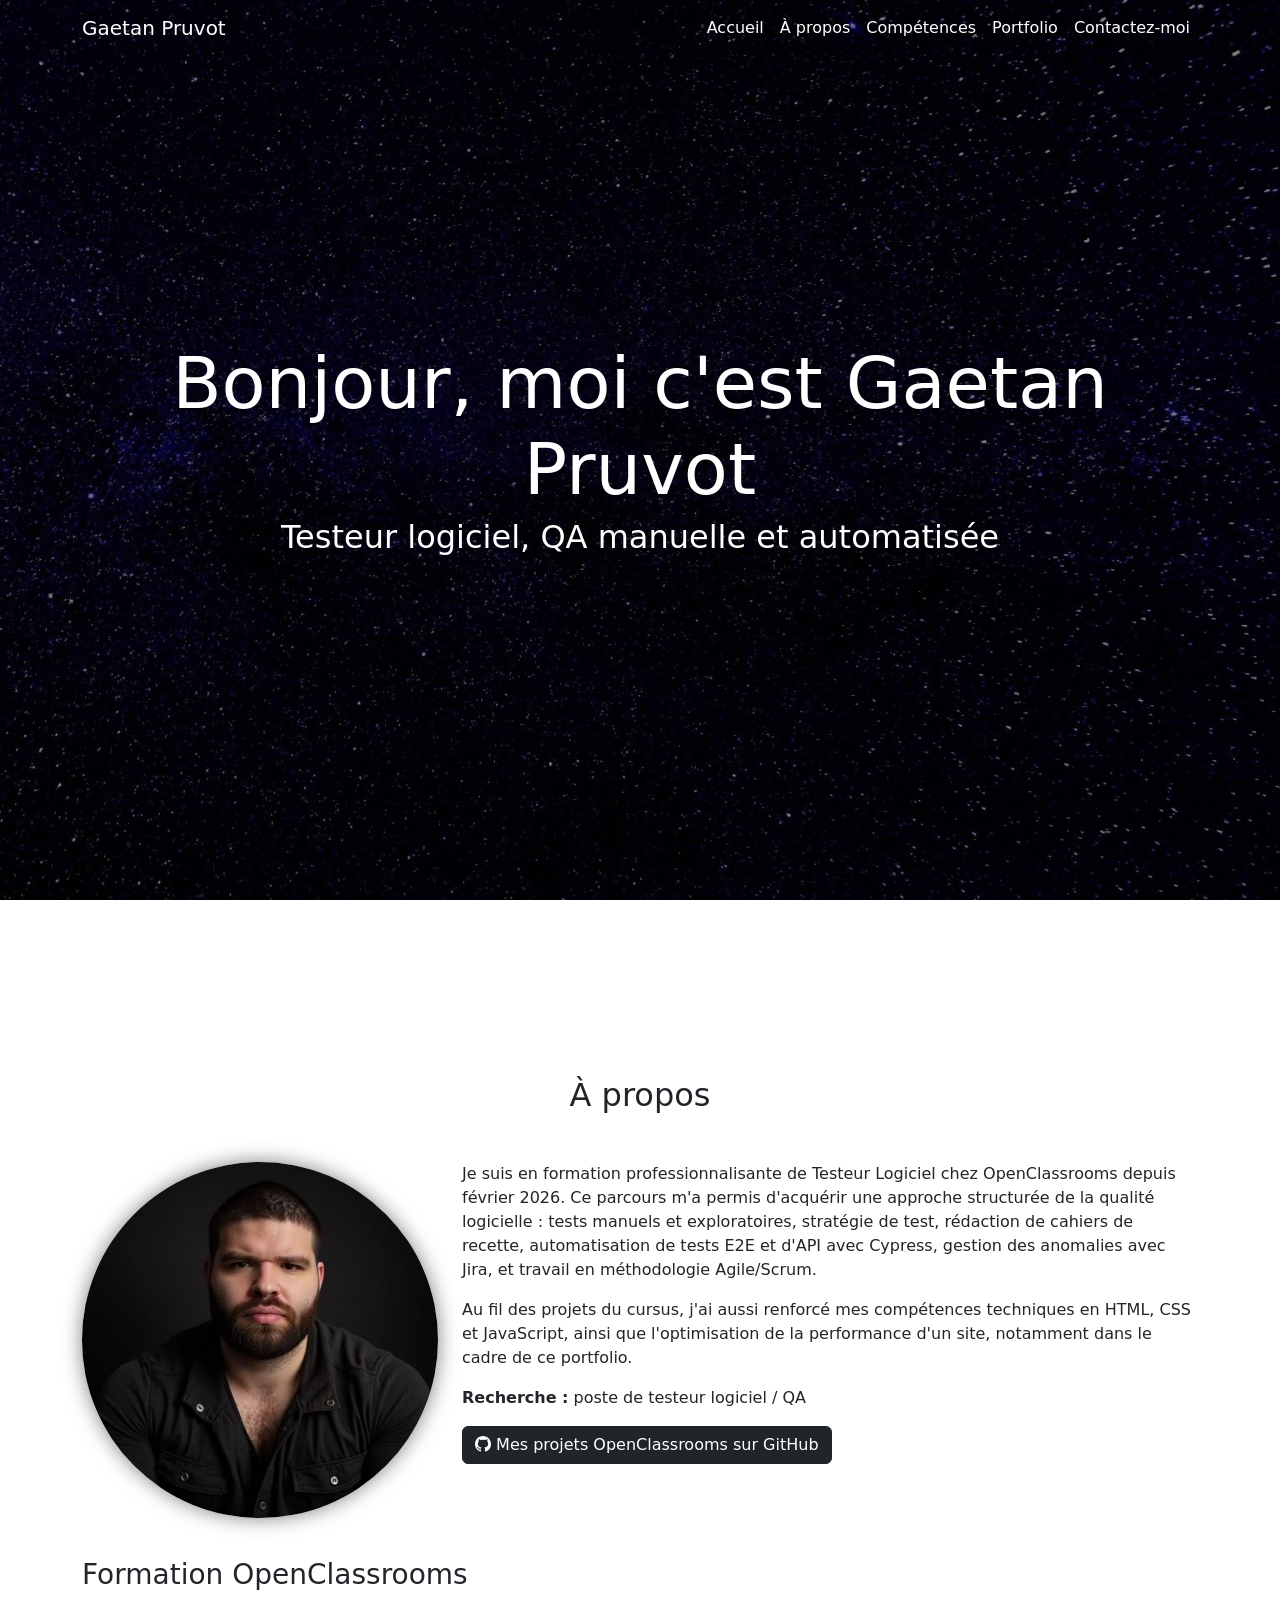
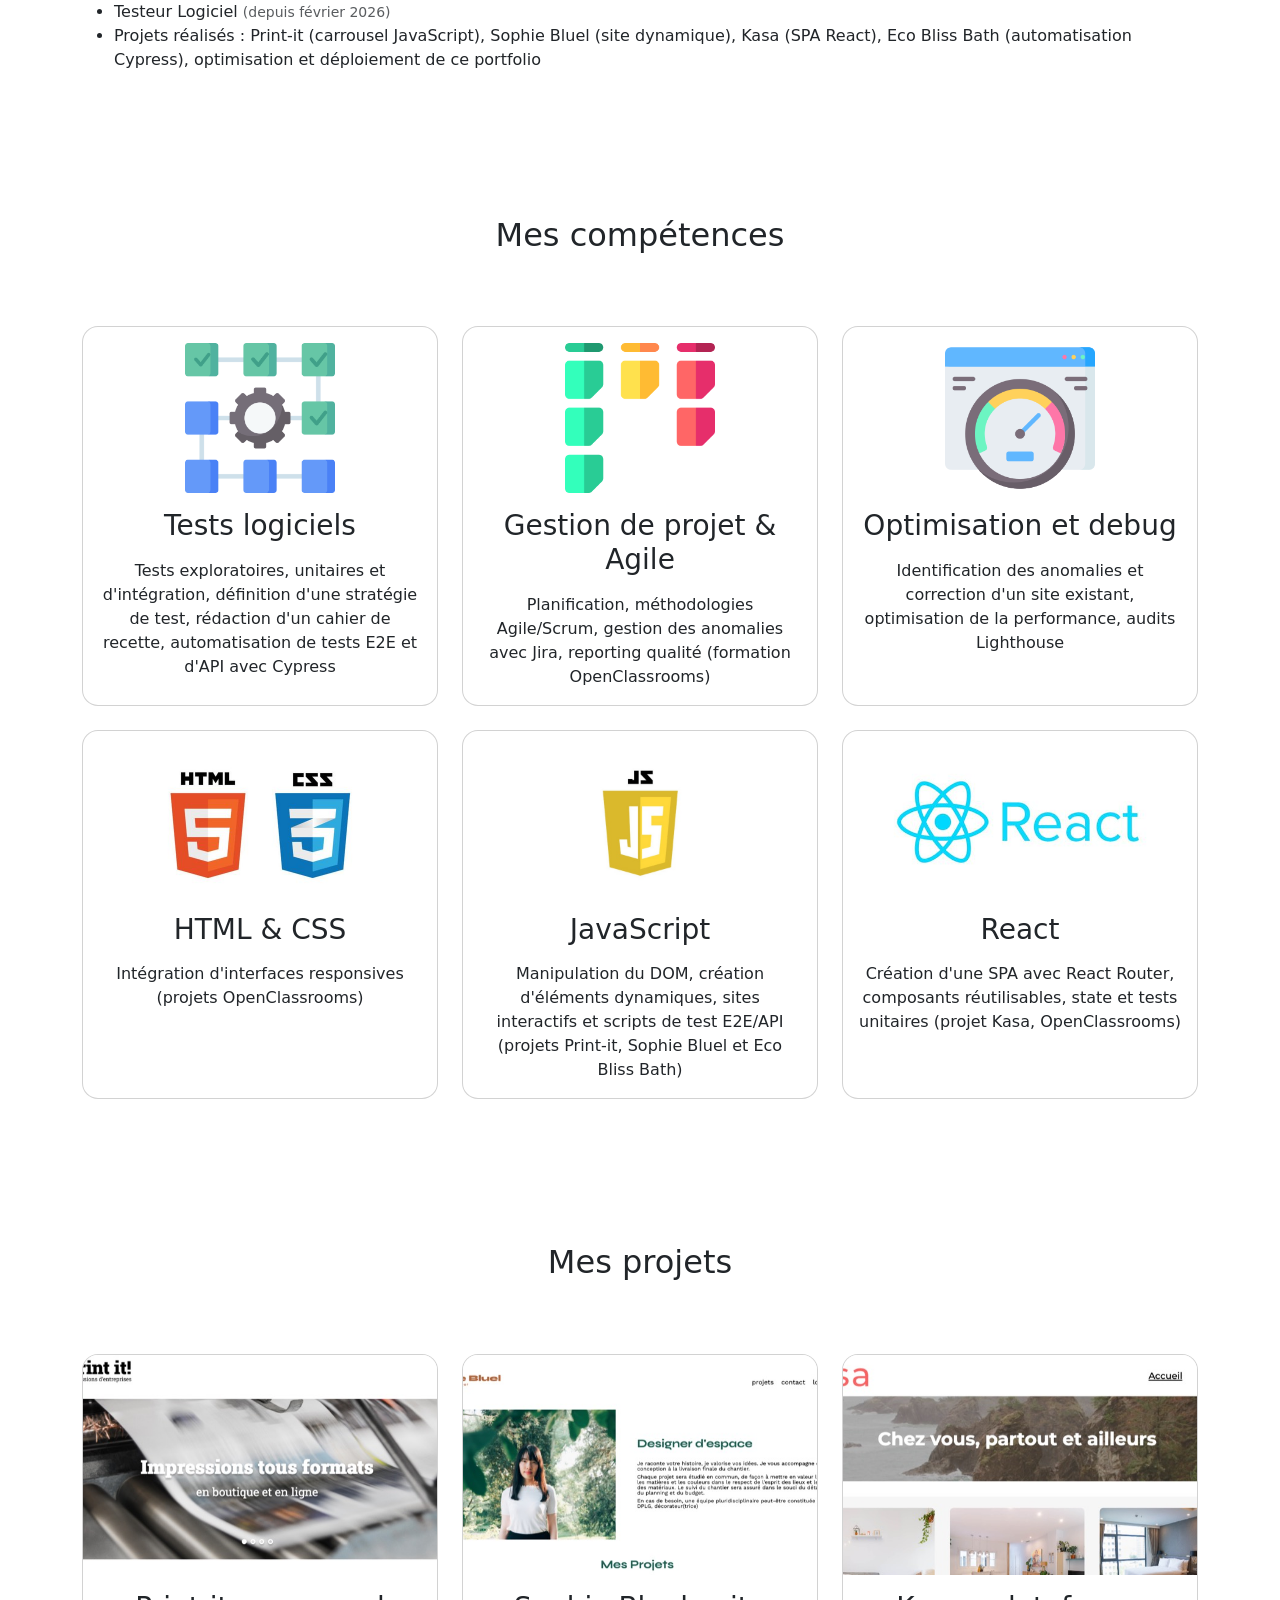
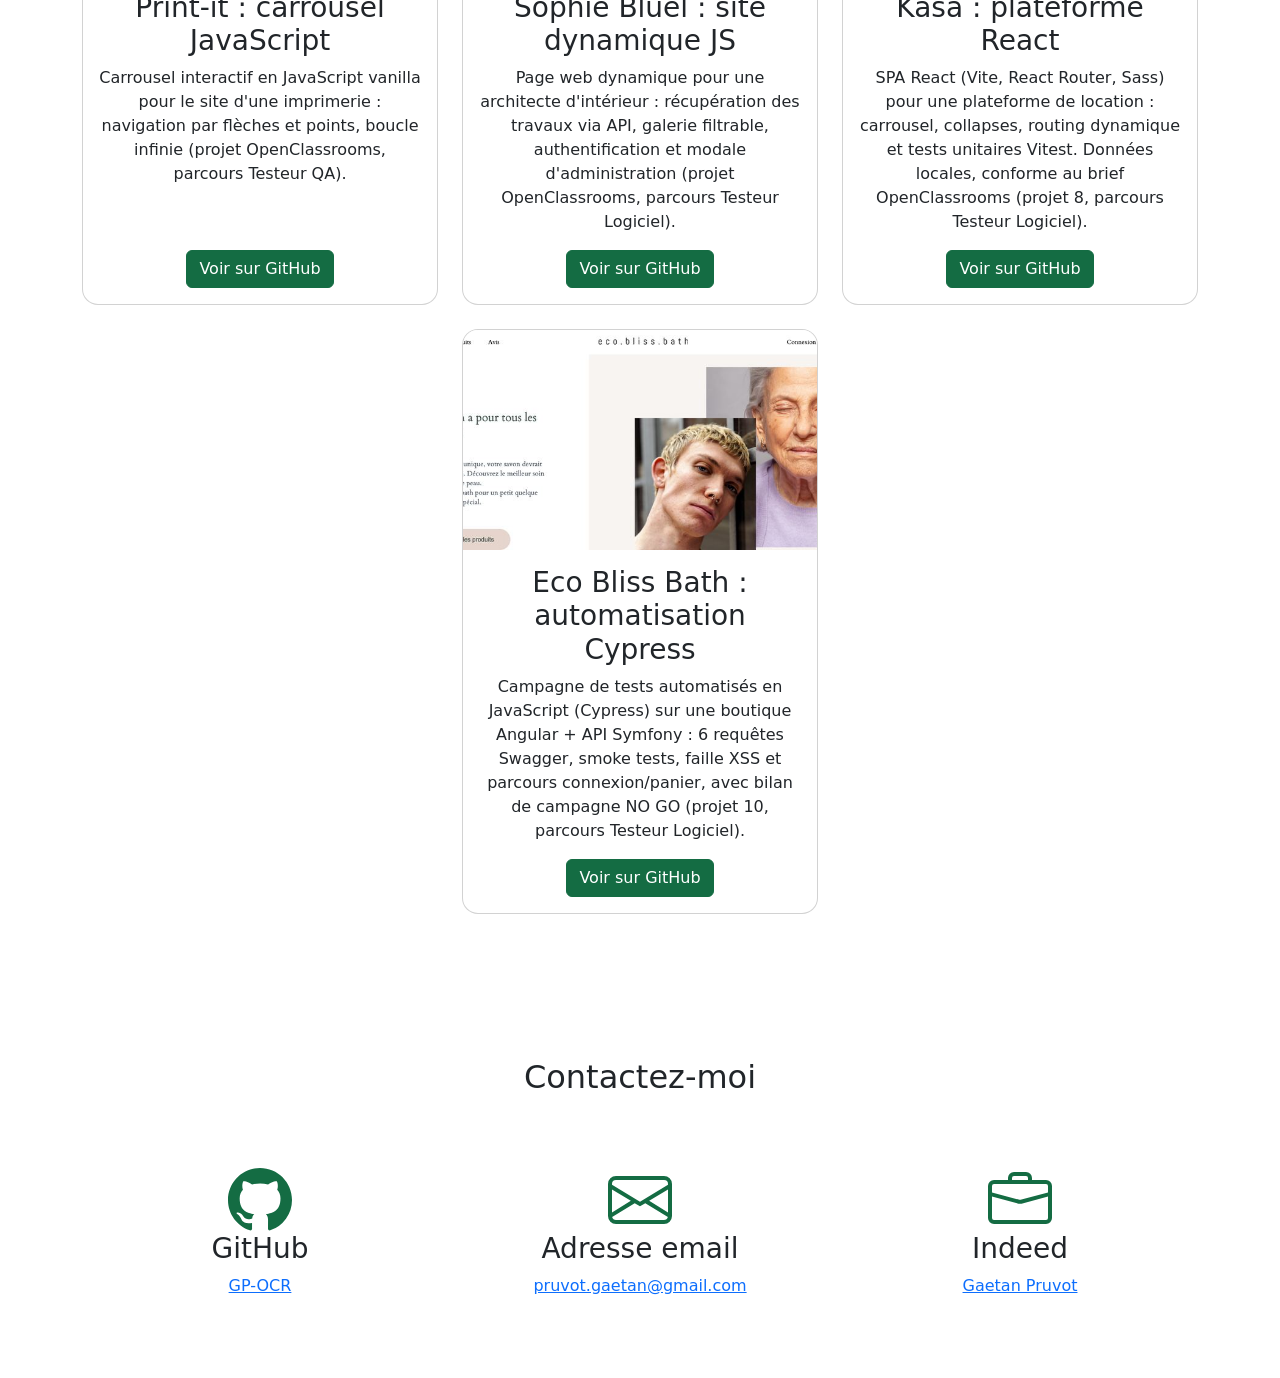
<file: docs/index.html>
<!DOCTYPE html>
<html lang="fr">

<head>
    <title>Gaetan Pruvot | Testeur Logiciel</title>
    <meta charset="utf-8">
    <meta name="viewport" content="width=device-width, initial-scale=1">
    <meta name="description" content="Portfolio de Gaetan Pruvot, testeur logiciel en formation OpenClassrooms : tests manuels et automatisés (Cypress, Jira), Agile/Scrum et projets du parcours.">
    <link rel="icon" href="favicon.png" type="image/png">
    <!-- Bootstrap se charge sans bloquer le titre -->
    <link rel="stylesheet"
        href="https://cdn.jsdelivr.net/npm/bootstrap@5.1.3/dist/css/bootstrap.min.css"
        media="print" onload="this.media='all'">
    <noscript>
        <link rel="stylesheet"
            href="https://cdn.jsdelivr.net/npm/bootstrap@5.1.3/dist/css/bootstrap.min.css">
    </noscript>
    <link rel="stylesheet" href="style.css">
    <script defer src="https://cdn.jsdelivr.net/npm/bootstrap@5.1.3/dist/js/bootstrap.bundle.min.js"></script>
</head>

<body>
    <!-- navbar -->
    <nav class="navbar navbar-expand-lg fixed-top navbar-dark navbarScroll">
        <div class="container">
            <a class="navbar-brand" href="#">Gaetan Pruvot</a>
            <button class="navbar-toggler" type="button" data-bs-toggle="collapse"
                data-bs-target="#navbarSupportedContent" aria-controls="navbarSupportedContent"
                aria-expanded="false" aria-label="Ouvrir le menu">
                <span class="navbar-toggler-icon"></span>
            </button>
            <div class="collapse navbar-collapse" id="navbarSupportedContent">
                <ul class="navbar-nav ms-auto">
                    <li class="nav-item active">
                        <a class="nav-link" href="#home">Accueil</a>
                    </li>
                    <li class="nav-item">
                        <a class="nav-link" href="#about">À propos</a>
                    </li>
                    <li class="nav-item">
                        <a class="nav-link" href="#skills">Compétences</a>
                    </li>
                    <li class="nav-item">
                        <a class="nav-link" href="#portfolio">Portfolio</a>
                    </li>
                    <li class="nav-item">
                        <a class="nav-link" href="#contact">Contactez-moi</a>
                    </li>
                </ul>
            </div>
        </div>
    </nav>

    <main>
    <!-- bandeau d'accueil -->
    <section class="bgimage" id="home">
        <div class="container-fluid">
            <div class="row">
                <div class="col-lg-12 col-md-12 col-sm-12 col-xs-12 hero-text">
                    <h1 class="hero_title">Bonjour, moi c'est Gaetan Pruvot</h1>
                    <p class="hero_desc">Testeur logiciel, QA manuelle et automatisée</p>
                </div>
            </div>
        </div>
    </section>

    <!-- a propos -->
    <section id="about">
        <div class="container mt-4 pt-4">
            <h2 class="text-center">À propos</h2>
            <div class="row mt-4">
                <div class="col-lg-4">
                    <img src="images/gaetan.jpg" class="imageAboutPage"
                        alt="Portrait de Gaetan Pruvot" width="500" height="500">
                </div>
                <div class="col-lg-8">
                    <p>
                        Je suis en formation professionnalisante de Testeur
                        Logiciel chez OpenClassrooms depuis février 2026.
                        Ce parcours m'a permis d'acquérir une approche
                        structurée de la qualité logicielle : tests manuels
                        et exploratoires, stratégie de test, rédaction de
                        cahiers de recette, automatisation de tests E2E et
                        d'API avec Cypress, gestion des anomalies avec Jira,
                        et travail en méthodologie Agile/Scrum.
                    </p>
                    <p>
                        Au fil des projets du cursus, j'ai aussi renforcé
                        mes compétences techniques en HTML, CSS et
                        JavaScript, ainsi que l'optimisation de la
                        performance d'un site, notamment dans le cadre
                        de ce portfolio.
                    </p>
                    <p class="mt-3">
                        <strong>Recherche :</strong>
                        poste de testeur logiciel / QA
                    </p>
                    <a class="btn btn-dark" href="https://github.com/GP-OCR"
                        target="_blank" rel="noopener noreferrer">
                        <svg class="icon" viewBox="0 0 16 16"
                            aria-hidden="true">
                            <path fill="currentColor"
                                d="M8 0C3.58 0 0 3.58 0 8c0 3.54 2.29 6.53 5.47 7.59.4.07.55-.17.55-.38 0-.19-.01-.82-.01-1.49-2.01.37-2.53-.49-2.69-.94-.09-.23-.48-.94-.82-1.13-.28-.15-.68-.52-.01-.53.63-.01 1.08.58 1.23.82.72 1.21 1.87.87 2.33.66.07-.52.28-.87.51-1.07-1.78-.2-3.64-.89-3.64-3.95 0-.87.31-1.59.82-2.15-.08-.2-.36-1.02.08-2.12 0 0 .67-.21 2.2.82.64-.18 1.32-.27 2-.27s1.36.09 2 .27c1.53-1.04 2.2-.82 2.2-.82.44 1.1.16 1.92.08 2.12.51.56.82 1.27.82 2.15 0 3.07-1.87 3.75-3.65 3.95.29.25.54.73.54 1.48 0 1.07-.01 1.93-.01 2.2 0 .21.15.46.55.38A8.01 8.01 0 0 0 16 8c0-4.42-3.58-8-8-8" />
                        </svg>
                        Mes projets OpenClassrooms sur GitHub
                    </a>
                </div>
            </div>
            <div class="row mt-4">
                <div class="col-lg-12 mt-3">
                    <h3>Formation OpenClassrooms</h3>
                    <ul>
                        <li>
                            Testeur Logiciel
                            <small class="text-muted">(depuis février 2026)</small>
                        </li>
                        <li>
                            Projets réalisés : Print-it (carrousel JavaScript),
                            Sophie Bluel (site dynamique), Kasa (SPA React),
                            Eco Bliss Bath (automatisation Cypress),
                            optimisation et déploiement de ce portfolio
                        </li>
                    </ul>
                </div>
            </div>
        </div>
    </section>

    <!-- competences -->
    <section id="skills">
        <div class="container">
            <h2 class="text-center">Mes compétences</h2>
        </div>
    </section>

    <!-- projets -->
    <section id="portfolio">
        <div class="container mt-3">
            <h2 class="text-center">Mes projets</h2>
        </div>
    </section>

    <!-- contact -->
    <section id="contact">
        <div class="container mt-3 contactContent">
            <h2 class="text-center">Contactez-moi</h2>
            <div class="row">
                <div class="col-lg-4 mt-4 contactColumn">
                    <svg class="icon" viewBox="0 0 16 16"
                        aria-hidden="true">
                        <path fill="currentColor"
                            d="M8 0C3.58 0 0 3.58 0 8c0 3.54 2.29 6.53 5.47 7.59.4.07.55-.17.55-.38 0-.19-.01-.82-.01-1.49-2.01.37-2.53-.49-2.69-.94-.09-.23-.48-.94-.82-1.13-.28-.15-.68-.52-.01-.53.63-.01 1.08.58 1.23.82.72 1.21 1.87.87 2.33.66.07-.52.28-.87.51-1.07-1.78-.2-3.64-.89-3.64-3.95 0-.87.31-1.59.82-2.15-.08-.2-.36-1.02.08-2.12 0 0 .67-.21 2.2.82.64-.18 1.32-.27 2-.27s1.36.09 2 .27c1.53-1.04 2.2-.82 2.2-.82.44 1.1.16 1.92.08 2.12.51.56.82 1.27.82 2.15 0 3.07-1.87 3.75-3.65 3.95.29.25.54.73.54 1.48 0 1.07-.01 1.93-.01 2.2 0 .21.15.46.55.38A8.01 8.01 0 0 0 16 8c0-4.42-3.58-8-8-8" />
                    </svg>
                    <h3>GitHub</h3>
                    <p>
                        <a href="https://github.com/GP-OCR"
                            target="_blank" rel="noopener noreferrer">GP-OCR</a>
                    </p>
                </div>
                <div class="col-lg-4 mt-4 contactColumn">
                    <svg class="icon" viewBox="0 0 16 16"
                        aria-hidden="true">
                        <path fill="currentColor"
                            d="M0 4a2 2 0 0 1 2-2h12a2 2 0 0 1 2 2v8a2 2 0 0 1-2 2H2a2 2 0 0 1-2-2zm2-1a1 1 0 0 0-1 1v.217l7 4.2 7-4.2V4a1 1 0 0 0-1-1zm13 2.383-4.708 2.825L15 11.105zm-.034 6.876-5.64-3.471L8 9.583l-1.326-.795-5.64 3.47A1 1 0 0 0 2 13h12a1 1 0 0 0 .966-.741M1 11.105l4.708-2.897L1 5.383z" />
                    </svg>
                    <h3>Adresse email</h3>
                    <p>
                        <a href="mailto:pruvot.gaetan@gmail.com">
                            pruvot.gaetan@gmail.com
                        </a>
                    </p>
                </div>
                <div class="col-lg-4 mt-4 contactColumn">
                    <svg class="icon" viewBox="0 0 16 16"
                        aria-hidden="true">
                        <path fill="currentColor"
                            d="M6.5 1A1.5 1.5 0 0 0 5 2.5V3H1.5A1.5 1.5 0 0 0 0 4.5v8A1.5 1.5 0 0 0 1.5 14h13a1.5 1.5 0 0 0 1.5-1.5v-8A1.5 1.5 0 0 0 14.5 3H11v-.5A1.5 1.5 0 0 0 9.5 1zm0 1h3a.5.5 0 0 1 .5.5V3H6v-.5a.5.5 0 0 1 .5-.5m1.886 6.914L15 7.151V12.5a.5.5 0 0 1-.5.5h-13a.5.5 0 0 1-.5-.5V7.15l6.614 1.764a1.5 1.5 0 0 0 .772 0M1.5 4h13a.5.5 0 0 1 .5.5v1.616L8.129 7.948a.5.5 0 0 1-.258 0L1 6.116V4.5a.5.5 0 0 1 .5-.5" />
                    </svg>
                    <h3>Indeed</h3>
                    <p>
                        <a href="https://profile.indeed.com/p/gaetanp-cwqpd3j"
                            target="_blank" rel="noopener noreferrer">Gaetan Pruvot</a>
                    </p>
                </div>
            </div>
        </div>
    </section>
    </main>

    <script defer src="script/script.js"></script>
</body>

</html>
</file>
<file: docs/style.css>
/* bandeau et barre stables pendant que Bootstrap arrive */
*,
*::before,
*::after {
    box-sizing: border-box;
}

body {
    margin: 0;
    font-family: system-ui, -apple-system, "Segoe UI", Roboto,
        "Helvetica Neue", Arial, "Noto Sans", "Liberation Sans",
        sans-serif, "Apple Color Emoji", "Segoe UI Emoji",
        "Segoe UI Symbol", "Noto Color Emoji";
    font-size: 1rem;
    font-weight: 400;
    line-height: 1.5;
    color: #212529;
    background-color: #fff;
}

.fixed-top {
    position: fixed;
    top: 0;
    right: 0;
    left: 0;
    z-index: 1030;
}

.navbar {
    display: flex;
    flex-wrap: wrap;
    align-items: center;
    justify-content: space-between;
    padding-top: 0.5rem;
    padding-bottom: 0.5rem;
}

.navbar > .container {
    display: flex;
    flex-wrap: inherit;
    align-items: center;
    justify-content: space-between;
}

.container {
    width: 100%;
    padding-right: 0.75rem;
    padding-left: 0.75rem;
    margin-right: auto;
    margin-left: auto;
}

.navbar-brand {
    padding-top: 0.3125rem;
    padding-bottom: 0.3125rem;
    margin-right: 1rem;
    font-size: 1.25rem;
    text-decoration: none;
    white-space: nowrap;
}

.navbar-nav {
    display: flex;
    flex-direction: column;
    padding-left: 0;
    margin: 0;
    list-style: none;
}

.navbar-nav .nav-link {
    display: block;
    padding: 0.5rem 1rem;
    text-decoration: none;
}

.ms-auto {
    margin-left: auto !important;
}

.collapse:not(.show) {
    display: none;
}

.navbar-toggler {
    padding: 0.25rem 0.75rem;
    font-size: 1.25rem;
    line-height: 1;
    background-color: transparent;
    border: 1px solid transparent;
    border-radius: 0.25rem;
}

.navbar-toggler-icon {
    display: inline-block;
    width: 1.5em;
    height: 1.5em;
    vertical-align: middle;
    background-repeat: no-repeat;
    background-position: center;
    background-size: 100%;
}

.navbar-dark .navbar-toggler {
    border-color: rgba(255, 255, 255, 0.1);
}

.navbar-dark .navbar-toggler-icon {
    background-image: url("data:image/svg+xml,%3csvg xmlns='http://www.w3.org/2000/svg' viewBox='0 0 30 30'%3e%3cpath stroke='rgba%28255, 255, 255, 0.55%29' stroke-linecap='round' stroke-miterlimit='10' stroke-width='2' d='M4 7h22M4 15h22M4 23h22'/%3e%3c/svg%3e");
}

@media (min-width: 576px) {
    .container {
        max-width: 540px;
    }
}

@media (min-width: 768px) {
    .container {
        max-width: 720px;
    }
}

@media (min-width: 992px) {
    .container {
        max-width: 960px;
    }

    .navbar-expand-lg {
        flex-wrap: nowrap;
        justify-content: flex-start;
    }

    .navbar-expand-lg .navbar-nav {
        flex-direction: row;
    }

    .navbar-expand-lg .navbar-nav .nav-link {
        padding-right: 0.5rem;
        padding-left: 0.5rem;
    }

    .navbar-expand-lg .navbar-collapse {
        display: flex !important;
        flex-basis: auto;
    }

    .navbar-expand-lg .navbar-toggler {
        display: none;
    }
}

@media (min-width: 1200px) {
    .container {
        max-width: 1140px;
    }
}

@media (min-width: 1400px) {
    .container {
        max-width: 1320px;
    }
}

#about,
#skills,
#portfolio,
#contact {
    margin-top: 4rem;
    padding-top: 4rem;
    scroll-margin-top: 5rem;
}

#about h2,
#skills h2,
#portfolio h2,
#contact h2 {
    margin-bottom: 3rem;
}

#contact {
    padding-bottom: 4rem;
}

/* fond sombre de la barre une fois descendue */
.navbarScroll.navbarDark {
    background-color: #252525;
}

/* blanc plus precis que Bootstrap, qui arrive apres */
nav.navbar-dark .navbar-nav .nav-link,
nav.navbar-dark .navbar-brand,
nav.navbar-dark .navbar-nav .nav-link:hover,
nav.navbar-dark .navbar-nav .nav-link:focus {
    color: #fff;
    text-decoration: none;
}

.bgimage {
    height: 100vh;
    max-height: 900px;
    /* voile sombre : texte blanc lisible */
    background: linear-gradient(
        rgba(0, 0, 0, 0.45),
        rgba(0, 0, 0, 0.45)
    ), url("images/image1.jpg");
    background-size: cover;
    background-position: center;
    position: relative;
}

.hero_title {
    font-size: 4.5rem;
    margin: 0;
    font-weight: 500;
    line-height: 1.2;
}

.hero_desc {
    font-size: 2rem;
    margin: 0;
    font-weight: 400;
    line-height: 1.5;
}

.hero-text {
    text-align: center;
    position: absolute;
    top: 50%;
    left: 50%;
    transform: translate(-50%, -50%);
    color: white;
    width: 90%;
    /* meme gouttiere que la colonne Bootstrap */
    padding-left: 12px;
    padding-right: 12px;
}

.imageAboutPage {
    width: 100%;
    height: auto;
    border-radius: 50%;
    box-shadow: 0 0 20px rgba(0, 0, 0, 0.5);
}

.skillsText.card,
.portfolioContent.card {
    border-radius: 1rem;
    overflow: hidden;
}

.skillsText.card {
    height: 100%;
    min-height: 350px;
}

.skillsText img {
    width: 100%;
    height: 150px;
    object-fit: contain;
}

#skills p {
    text-align: center;
}

.card-title {
    text-align: center;
}

.skillsText:hover {
    border: 1px solid #008000;
}

#portfolio .row {
    justify-content: center;
}

#portfolio .portfolioCol {
    display: flex;
}

.portfolioContent.card {
    width: 100%;
    height: 100%;
    display: flex;
    flex-direction: column;
}

.portfolioContent .card-img-top {
    width: 100%;
    height: 220px;
    object-fit: cover;
}

.portfolioContent .card-body {
    display: flex;
    flex-direction: column;
    flex-grow: 1;
}

#portfolio p {
    text-align: center;
}

.portfolioContent .card-text {
    flex-grow: 1;
}

.portfolioContent .text-center {
    margin-top: auto;
}

/* vert plus fonce, lisible avec le blanc */
#portfolio .btn-success {
    background-color: #146c43;
    border-color: #146c43;
}

.contactColumn {
    display: flex;
    flex-direction: column;
    align-items: center;
}

.icon {
    display: inline-block;
    width: 1em;
    height: 1em;
    vertical-align: -0.125em;
}

.contactColumn .icon {
    width: 4em;
    height: 4em;
    color: #146c43;
}

@media (max-width: 991px) {
    .navbarScroll {
        background-color: #252525;
    }

    .navbar-collapse {
        background-color: #252525;
        padding: 0.5rem 1rem 1rem;
    }

    .hero_title {
        font-size: 2.2rem;
    }

    .hero_desc {
        font-size: 1.2rem;
    }
}
</file>
